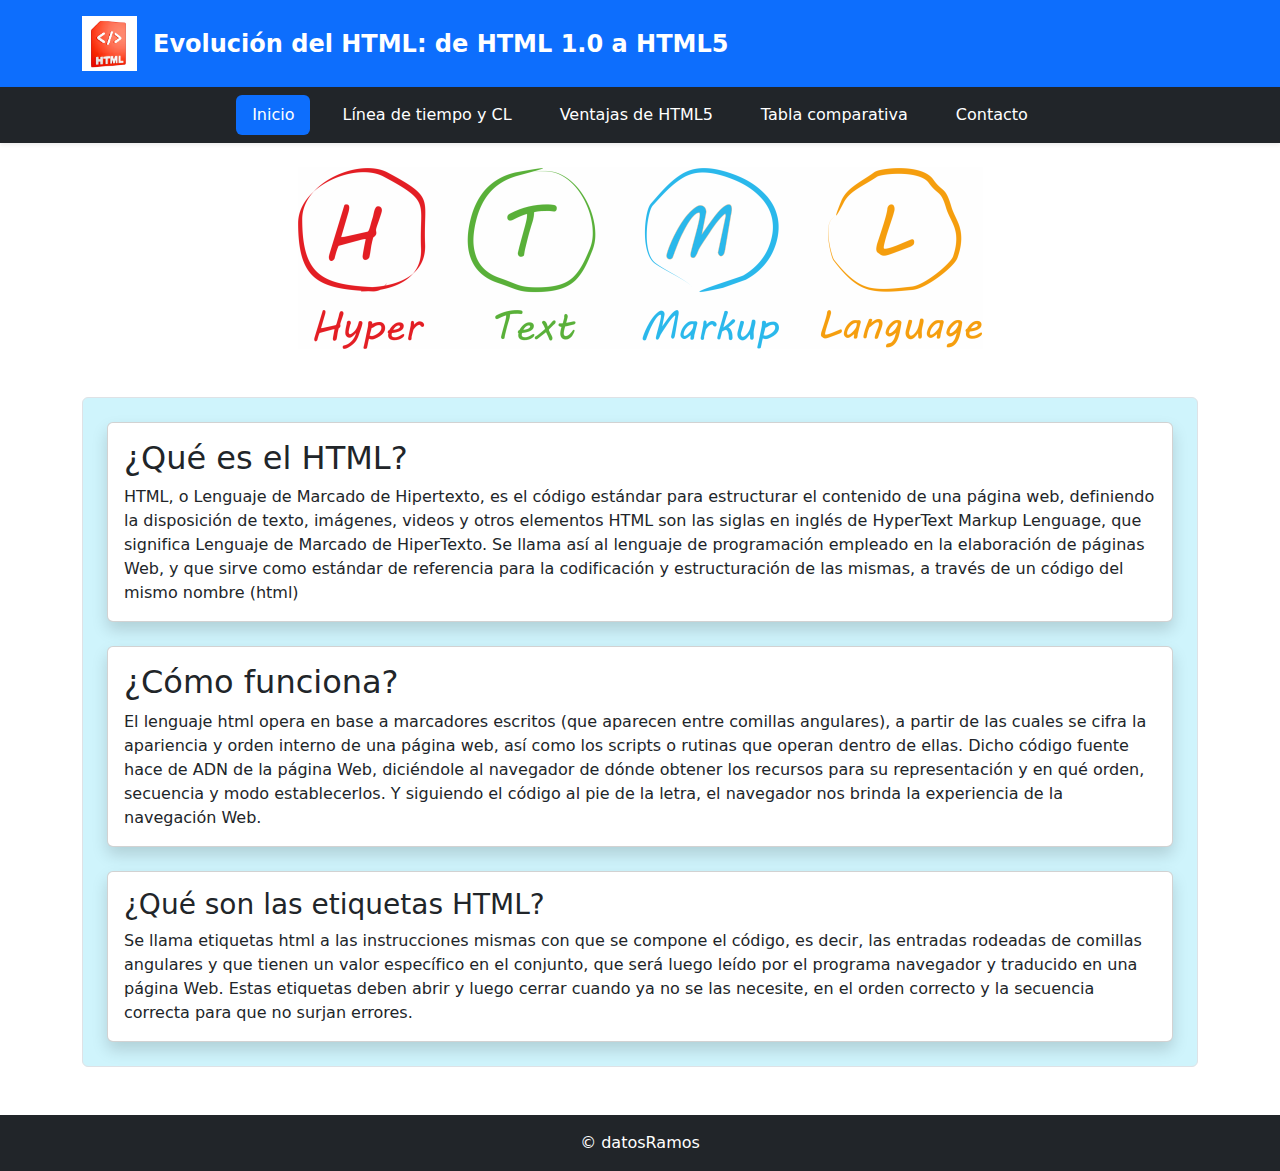
<file: index.html>
<!DOCTYPE html>
<html lang="es">
  <head>
      <meta charset="UTF-8">
      <meta name="viewport" content="width=device-width, initial-scale=1.0">
      <link href="https://cdn.jsdelivr.net/npm/bootstrap@5.3.3/dist/css/bootstrap.min.css" rel="stylesheet">

      <title>Sitioweb</title>
  </head>
  <body>
      <header class="bg-primary py-3 text-white">
         <div class="container d-flex align-items-center gap-3">
              <img src="img/logo_html.avif" alt="Logo de HTML" width="55">
              <span class="fs-4 fw-bold">
                  Evolución del HTML: de HTML 1.0 a HTML5
              </span>
         </div>
     </header>
     <nav class="bg-dark shadow-sm mb-4">
         <ul class="nav justify-content-center nav-pills py-2">
             <li class="nav-item mx-2">
                  <a class="nav-link text-white active" href="index.html">Inicio</a>
             </li>
             <li class="nav-item mx-2">
                  <a class="nav-link text-white " href="Lineadetiempo_cl.html">Línea de tiempo y CL</a>
             </li>
             <li class="nav-item mx-2">
                 <a class="nav-link text-white " href="ventajas.html">Ventajas de HTML5</a>
             </li>
             <li class="nav-item mx-2">
                 <a class="nav-link text-white " href="tablacomparativa.html">Tabla comparativa</a>
             </li>
             <li class="nav-item mx-2">
                 <a class="nav-link text-white " href="contacto.html">Contacto</a>
              </li>
          </ul>
        </nav>




     <section class="container my-4 text-center">
           <img src="img/html_image.png" class="img-fluid" alt="imagen Htlm" >
       </section>


        <main class="container my-5">
            <div class="bg-info-subtle border rounded p-4 my-4">
            
               <!-- Pregunta 1 -->
             <div class="card shadow mb-4">
                 <div class="card-body">
                     <h2 class="card-title">¿Qué es el HTML?</h2>
                     <p class="card-text">
                         HTML, o Lenguaje de Marcado de Hipertexto, es el código estándar para estructurar el contenido de una página web, definiendo la disposición de texto, imágenes, videos y otros elementos HTML son las siglas en inglés de HyperText Markup Lenguage, que significa Lenguaje de Marcado de HiperTexto. Se llama así al lenguaje de programación empleado en la elaboración de páginas Web, y que sirve como estándar de referencia para la codificación y estructuración de las mismas, a través de un código del mismo nombre (html)
                     </p>
                 </div>
              </div>

                <!-- Pregunta 2 -->
                <div class="card shadow mb-4">
                     <div class="card-body">
                          <h2 class="card-title">¿Cómo funciona?</h2>
                          <p class="card-text">
                             El lenguaje html opera en base a marcadores escritos (que aparecen entre comillas angulares), a partir de las cuales se cifra la apariencia y orden interno de una página web, así como los scripts o rutinas que operan dentro de ellas. Dicho código fuente hace de ADN de la página Web, diciéndole al navegador de dónde obtener los recursos para su representación y en qué orden, secuencia y modo establecerlos. Y siguiendo el código al pie de la letra, el navegador nos brinda la experiencia de la navegación Web.
                         </p>
                      </div>
                  </div>

                   <!-- Pregunta 3 -->
                 <div class="card shadow">
                       <div class="card-body">
                         <h3 class="card-title">¿Qué son las etiquetas HTML?</h3>
                         <p class="card-text">
                              Se llama etiquetas html a las instrucciones mismas con que se compone el código, es decir, las entradas rodeadas de comillas angulares y que tienen un valor específico en el conjunto, que será luego leído por el programa navegador y traducido en una página Web. Estas etiquetas deben abrir y luego cerrar cuando ya no se las necesite, en el orden correcto y la secuencia correcta para que no surjan errores.
                          </p>
                       </div>
                  </div>

                </div>
         </main>

                   


         <footer class="bg-dark text-white text-center py-3">
              © datosRamos
         </footer>
    </body>
</html>
</file>
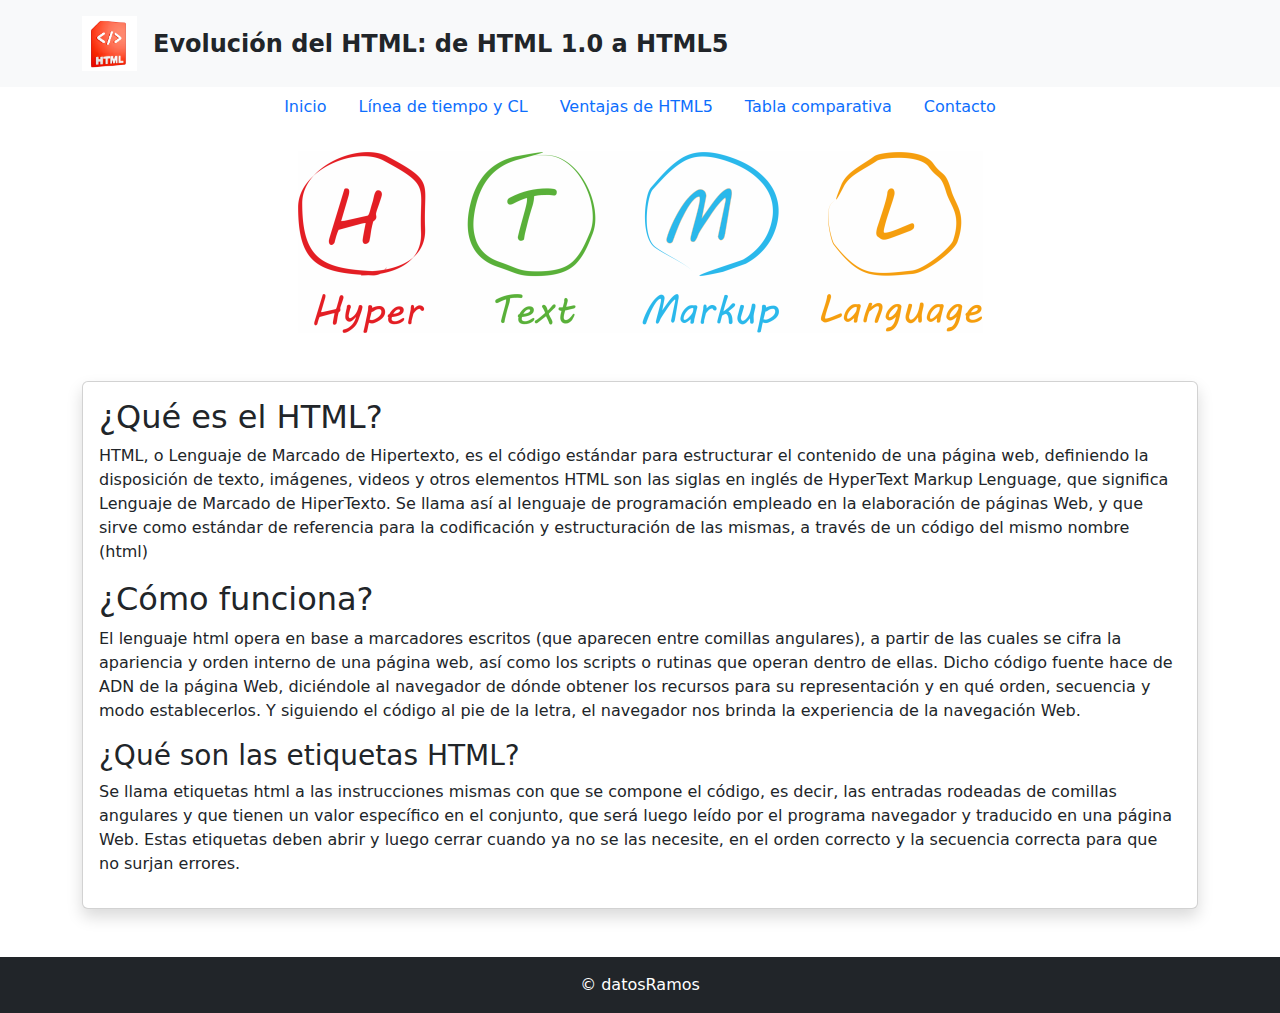
<file: framework/index.html>
<!DOCTYPE html>
<html lang="en">
<head>
    <meta charset="UTF-8">
    <meta name="viewport" content="width=device-width, initial-scale=1.0">
    <link rel="stylesheet" href="css/bootstrap.min.css">
    <title>Sitioweb</title>

</head>
<body>
    <header class="bg-light py-3">
    <div class="container d-flex align-items-center gap-3">
        <img src="imagen/logo_html.avif" alt="Logo de HTML" width="55">
        <span class="fs-4 fw-bold">
            Evolución del HTML: de HTML 1.0 a HTML5
        </span>
    </div>
</header>

<ul class="nav justify-content-center">
  <li class="nav-item">
    <a class="nav-link active" aria-current="page" href="index.html">
      Inicio
    </a>
  </li>

  <li class="nav-item">
    <a class="nav-link" href="Lineadetiempo_cl.html">
      Línea de tiempo y CL
    </a>
  </li>

  <li class="nav-item">
    <a class="nav-link" href="ventajas.html">
      Ventajas de HTML5
    </a>
  </li>

  <li class="nav-item">
    <a class="nav-link" href="tablacomparativa.html">
      Tabla comparativa
    </a>
  </li>

  <li class="nav-item">
    <a class="nav-link" href="contacto.html">
      Contacto
    </a>
  </li>
</ul>


<section class="container my-4 text-center">
    <img src="imagen/html_image.png" class="img-fluid" alt="imagen Htlm" >
</section>


<main class="container my-5">
    <div class="card shadow">
        <div class="card-body">

            <h2 class="card-title">¿Qué es el HTML?</h2>
            <p class="card-text">
                HTML, o Lenguaje de Marcado de Hipertexto, es el código estándar para estructurar el contenido de una página web, definiendo la disposición de texto, imágenes, videos y otros elementos HTML son las siglas en inglés de HyperText Markup Lenguage, que significa Lenguaje de Marcado de HiperTexto. Se llama así al lenguaje de programación empleado en la elaboración de páginas Web, y que sirve como estándar de referencia para la codificación y estructuración de las mismas, a través de un código del mismo nombre (html)
            </p>

            <h2>¿Cómo funciona?</h2>
            <p>
                El lenguaje html opera en base a marcadores escritos (que aparecen entre comillas angulares), a partir de las cuales se cifra la apariencia y orden interno de una página web, así como los scripts o rutinas que operan dentro de ellas. Dicho código fuente hace de ADN de la página Web, diciéndole al navegador de dónde obtener los recursos para su representación y en qué orden, secuencia y modo establecerlos. Y siguiendo el código al pie de la letra, el navegador nos brinda la experiencia de la navegación Web.
            </p>

            <h3>¿Qué son las etiquetas HTML?</h3>
            <p>
                Se llama etiquetas html a las instrucciones mismas con que se compone el código, es decir, las entradas rodeadas de comillas angulares y que tienen un valor específico en el conjunto, que será luego leído por el programa navegador y traducido en una página Web. Estas etiquetas deben abrir y luego cerrar cuando ya no se las necesite, en el orden correcto y la secuencia correcta para que no surjan errores.
            </p>

        </div>
    </div>
</main>


<footer class="bg-dark text-white text-center py-3">
    © datosRamos
</footer>
    
</body>
</html>
</file>
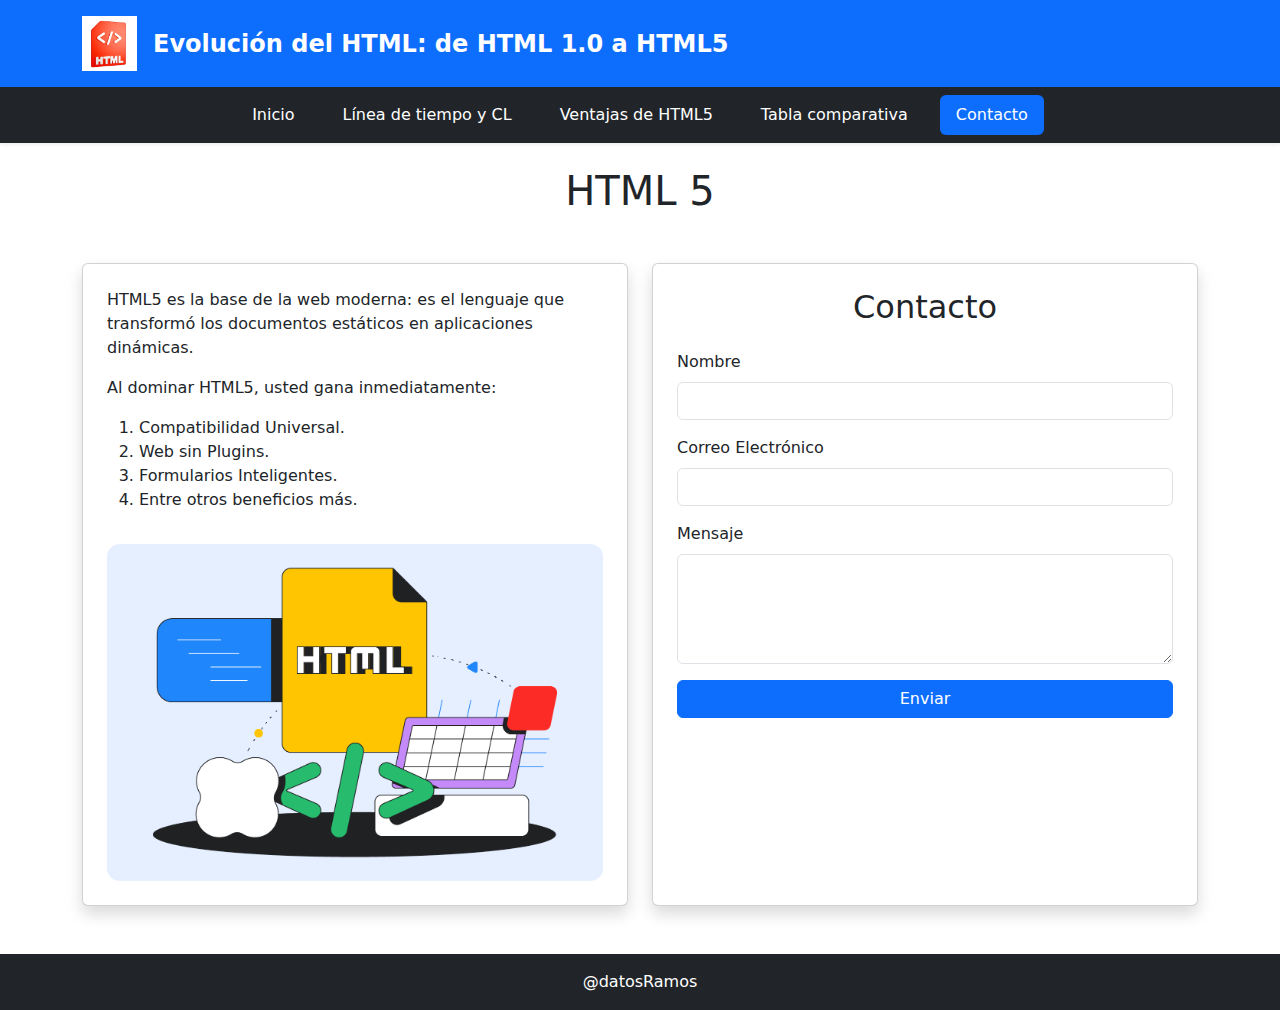
<file: contacto.html>
<!DOCTYPE html>
<html lang="en">
<head>
    <meta charset="UTF-8">
    <meta name="viewport" content="width=device-width, initial-scale=1.0">
    <link href="https://cdn.jsdelivr.net/npm/bootstrap@5.3.3/dist/css/bootstrap.min.css" rel="stylesheet">
    <title>Formulario de contacto </title>
</head>

<body>
    <header class="bg-primary py-3 text-white">
        <div class="container d-flex align-items-center gap-3">
          <img src="img/logo_html.avif" alt="Logo de HTML" width="55">
          <span class="fs-4 fw-bold">
            Evolución del HTML: de HTML 1.0 a HTML5
          </span>
        </div>
     </header>
    
     <article>
        <nav class="bg-dark shadow-sm mb-4">
         <ul class="nav justify-content-center nav-pills py-2">
           <li class="nav-item mx-2">
              <a class="nav-link text-white" href="index.html">Inicio</a>
           </li>
           <li class="nav-item mx-2">
              <a class="nav-link text-white" href="Lineadetiempo_cl.html">Línea de tiempo y CL</a>
           </li>
           <li class="nav-item mx-2">
              <a class="nav-link text-white" href="ventajas.html">Ventajas de HTML5</a>
            </li>
           <li class="nav-item mx-2">
             <a class="nav-link text-white" href="tablacomparativa.html">Tabla comparativa</a>
           </li>
           <li class="nav-item mx-2">
             <a class="nav-link text-white active" href="contacto.html">Contacto</a>
            </li>
         </ul>
       </nav>
        <h1 class="text-center mb-4">
          HTML 5 
        </h1>
     
       <div class="container my-5">
         <div class="row g-4">

           <!-- CUADRO IZQUIERDO -->
           <div class="col-md-6">
             <div class="card shadow p-4 h-100">
               <p>HTML5 es la base de la web moderna: es el lenguaje que transformó los documentos estáticos en aplicaciones dinámicas.</p>

               <p>Al dominar HTML5, usted gana inmediatamente:</p>

             <ol>
               <li>Compatibilidad Universal.</li>
               <li>Web sin Plugins.</li>
               <li>Formularios Inteligentes.</li>
               <li>Entre otros beneficios más.</li>
             </ol>

              <img src="img/Html_imagen2.png" class="img-fluid rounded mt-3" alt="Imagen Html">
           </div>
         </div>

         <!-- CUADRO DERECHO -->
          <div class="col-md-6">
            <div class="card shadow p-4 h-100">
              <h2 class="text-center mb-4">Contacto</h2>

              <form>
                <div class="mb-3">
                 <label class="form-label">Nombre</label>
                 <input type="text" class="form-control" required>
               </div>

               <div class="mb-3">
                 <label class="form-label">Correo Electrónico</label>
                 <input type="email" class="form-control" required>
               </div>

               <div class="mb-3">
                 <label class="form-label">Mensaje</label>
                 <textarea class="form-control" rows="4" required></textarea>
               </div>

               <button type="submit" class="btn btn-primary w-100">
                 Enviar
               </button>
             </form>
           </div>
         </div>
       </div>
     </div>
     <footer class="bg-dark text-white text-center py-3">
        @datosRamos
      </footer>
    </article> 
  </body>
</html>
</file>
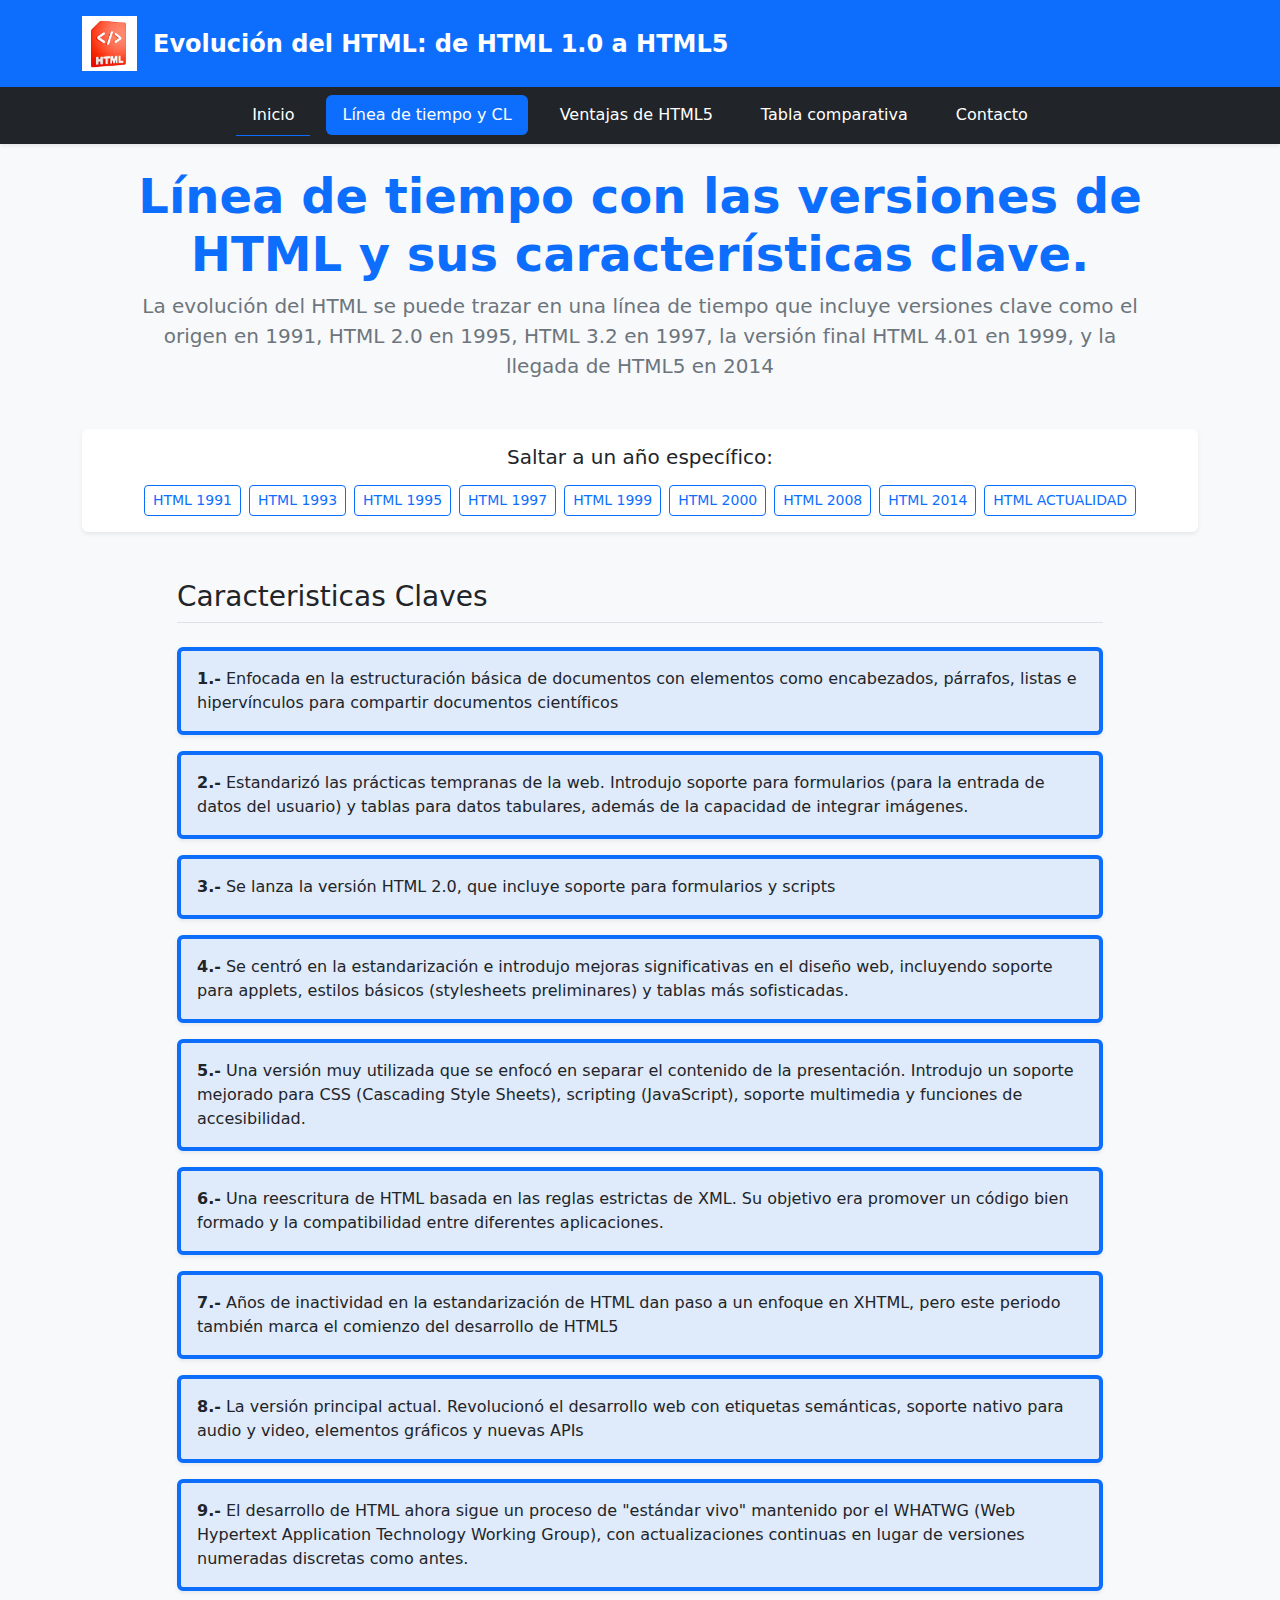
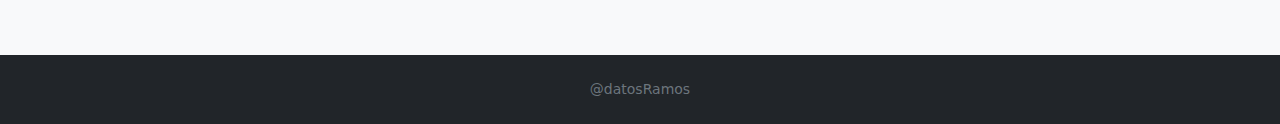
<file: Lineadetiempo_cl.html>
<!DOCTYPE html>
<html lang="es">
<head>
    <meta charset="UTF-8">
    <meta name="viewport" content="width=device-width, initial-scale=1.0">
    <link href="https://cdn.jsdelivr.net/npm/bootstrap@5.3.3/dist/css/bootstrap.min.css" rel="stylesheet">
    <title>Linea de Tiempo</title>
</head>
  <!DOCTYPE html>
<html lang="es">
<head>
    <meta charset="UTF-8">
    <meta name="viewport" content="width=device-width, initial-scale=1.0">
    <link href="https://cdn.jsdelivr.net/npm/bootstrap@5.3.3/dist/css/bootstrap.min.css" rel="stylesheet">
    <title>Linea de Tiempo</title>
</head>
<body class="bg-light">
      <header class="bg-primary py-3 text-white shadow">
          <div class="container d-flex align-items-center gap-3">
              <img src="img/logo_html.avif" alt="Logo de HTML" width="55">
              <span class="fs-4 fw-bold">
                  Evolución del HTML: de HTML 1.0 a HTML5
              </span>
           </div>
      </header>

      <nav class="bg-dark shadow-sm mb-4">
          <ul class="nav justify-content-center nav-pills py-2">
              <li class="nav-item mx-2 border-bottom border-primary">
                  <a class="nav-link text-white" href="index.html">Inicio</a>
              </li>
              <li class="nav-item mx-2">
                  <a class="nav-link active" href="Lineadetiempo_cl.html">Línea de tiempo y CL</a>
              </li>
              <li class="nav-item mx-2">
                  <a class="nav-link text-white" href="ventajas.html">Ventajas de HTML5</a>
              </li>
              <li class="nav-item mx-2">
                  <a class="nav-link text-white" href="tablacomparativa.html">Tabla comparativa</a>
              </li>
              <li class="nav-item mx-2">
                    <a class="nav-link text-white" href="contacto.html">Contacto</a>
              </li>
          </ul>
      </nav>

      <main class="container">
          <section class="text-center mb-5">
              <h1 class="display-5 fw-bold text-primary">Línea de tiempo con las versiones de HTML y sus características clave.</h1>
              <p class="lead text-secondary px-md-5">La evolución del HTML se puede trazar en una línea de tiempo que incluye versiones clave como el origen en 1991, HTML 2.0 en 1995, HTML 3.2 en 1997, la versión final HTML 4.01 en 1999, y la llegada de HTML5 en 2014</p>
          </section>

          <div class="row mb-5">
              <div class="col-12">
                  <div class="card shadow-sm border-0">
                      <div class="card-body">
                          <h5 class="card-title text-center mb-3">Saltar a un año específico:</h5>
                          <div class="d-flex flex-wrap justify-content-center gap-2">
                              <a href="#v1991" class="btn btn-outline-primary btn-sm">HTML 1991</a>
                              <a href="#v1993" class="btn btn-outline-primary btn-sm">HTML 1993</a>
                              <a href="#v1995" class="btn btn-outline-primary btn-sm">HTML 1995</a>
                              <a href="#v1997" class="btn btn-outline-primary btn-sm">HTML 1997</a>
                              <a href="#v1999" class="btn btn-outline-primary btn-sm">HTML 1999</a>
                              <a href="#v2000" class="btn btn-outline-primary btn-sm">HTML 2000</a>
                              <a href="#v2008" class="btn btn-outline-primary btn-sm">HTML 2008</a>
                              <a href="#v2014" class="btn btn-outline-primary btn-sm">HTML 2014</a>
                              <a href="#vActual" class="btn btn-outline-primary btn-sm">HTML ACTUALIDAD</a>
                          </div>
                      </div>
                  </div>
              </div>
          </div>

          <div class="row justify-content-center">
             <div class="col-lg-10">
                 <h2 class="h3 border-bottom pb-2 mb-4">Caracteristicas Claves</h2>
                
                  <div class="card mb-3 shadow-sm border-start border-primary border-4 bg-primary bg-opacity-10" id="v1991">
                      <div class="card-body">
                          <p class="mb-0"><strong>1.-</strong> Enfocada en la estructuración básica de documentos con elementos como encabezados, párrafos, listas e hipervínculos para compartir documentos científicos</p>
                      </div>
                  </div>

                  <div class="card mb-3 shadow-sm border-start border-primary border-4 bg-primary bg-opacity-10" id="v1993">
                      <div class="card-body">
                          <p class="mb-0"><strong>2.-</strong> Estandarizó las prácticas tempranas de la web. Introdujo soporte para formularios (para la entrada de datos del usuario) y tablas para datos tabulares, además de la capacidad de integrar imágenes.</p>
                      </div>
                  </div>

                  <div class="card mb-3 shadow-sm border-start border-primary border-4 bg-primary bg-opacity-10" id="v1995">
                      <div class="card-body">
                          <p class="mb-0"><strong>3.-</strong> Se lanza la versión HTML 2.0, que incluye soporte para formularios y scripts</p>
                      </div>
                  </div>

                  <div class="card mb-3 shadow-sm border-start border-primary border-4 bg-primary bg-opacity-10" id="v1997">
                      <div class="card-body">
                          <p class="mb-0"><strong>4.-</strong> Se centró en la estandarización e introdujo mejoras significativas en el diseño web, incluyendo soporte para applets, estilos básicos (stylesheets preliminares) y tablas más sofisticadas.</p>
                      </div>
                  </div>

                  <div class="card mb-3 shadow-sm border-start border-primary border-4 bg-primary bg-opacity-10" id="v1999">
                      <div class="card-body">
                          <p class="mb-0"><strong>5.-</strong> Una versión muy utilizada que se enfocó en separar el contenido de la presentación. Introdujo un soporte mejorado para CSS (Cascading Style Sheets), scripting (JavaScript), soporte multimedia y funciones de accesibilidad.</p>
                      </div>
                  </div>

                  <div class="card mb-3 shadow-sm border-start border-primary border-4 bg-primary bg-opacity-10" id="v2000">
                      <div class="card-body">
                          <p class="mb-0"><strong>6.-</strong> Una reescritura de HTML basada en las reglas estrictas de XML. Su objetivo era promover un código bien formado y la compatibilidad entre diferentes aplicaciones.</p>
                      </div>
                  </div>

                  <div class="card mb-3 shadow-sm border-start border-primary border-4 bg-primary bg-opacity-10" id="v2008">
                      <div class="card-body">
                          <p class="mb-0"><strong>7.-</strong> Años de inactividad en la estandarización de HTML dan paso a un enfoque en XHTML, pero este periodo también marca el comienzo del desarrollo de HTML5</p>
                      </div>
                  </div>

                  <div class="card mb-3 shadow-sm border-start border-primary border-4 bg-primary bg-opacity-10" id="v2014">
                      <div class="card-body">
                          <p class="mb-0"><strong>8.-</strong> La versión principal actual. Revolucionó el desarrollo web con etiquetas semánticas, soporte nativo para audio y video, elementos gráficos y nuevas APIs</p>
                      </div>
                  </div>

                  <div class="card mb-3 shadow-sm border-start border-primary border-4 bg-primary bg-opacity-10" id="vActual">
                      <div class="card-body">
                          <p class="mb-0 text-dark"><strong>9.-</strong> El desarrollo de HTML ahora sigue un proceso de "estándar vivo" mantenido por el WHATWG (Web Hypertext Application Technology Working Group), con actualizaciones continuas en lugar de versiones numeradas discretas como antes.</p>
                      </div>
                  </div>
              </div>
          </div>
      </main>

      <footer class="bg-dark text-white text-center py-4 mt-5">
          <div class="container">
              <p class="mb-0 small text-secondary">@datosRamos</p>
          </div>
      </footer>

      
  </body>
</html>
</file>
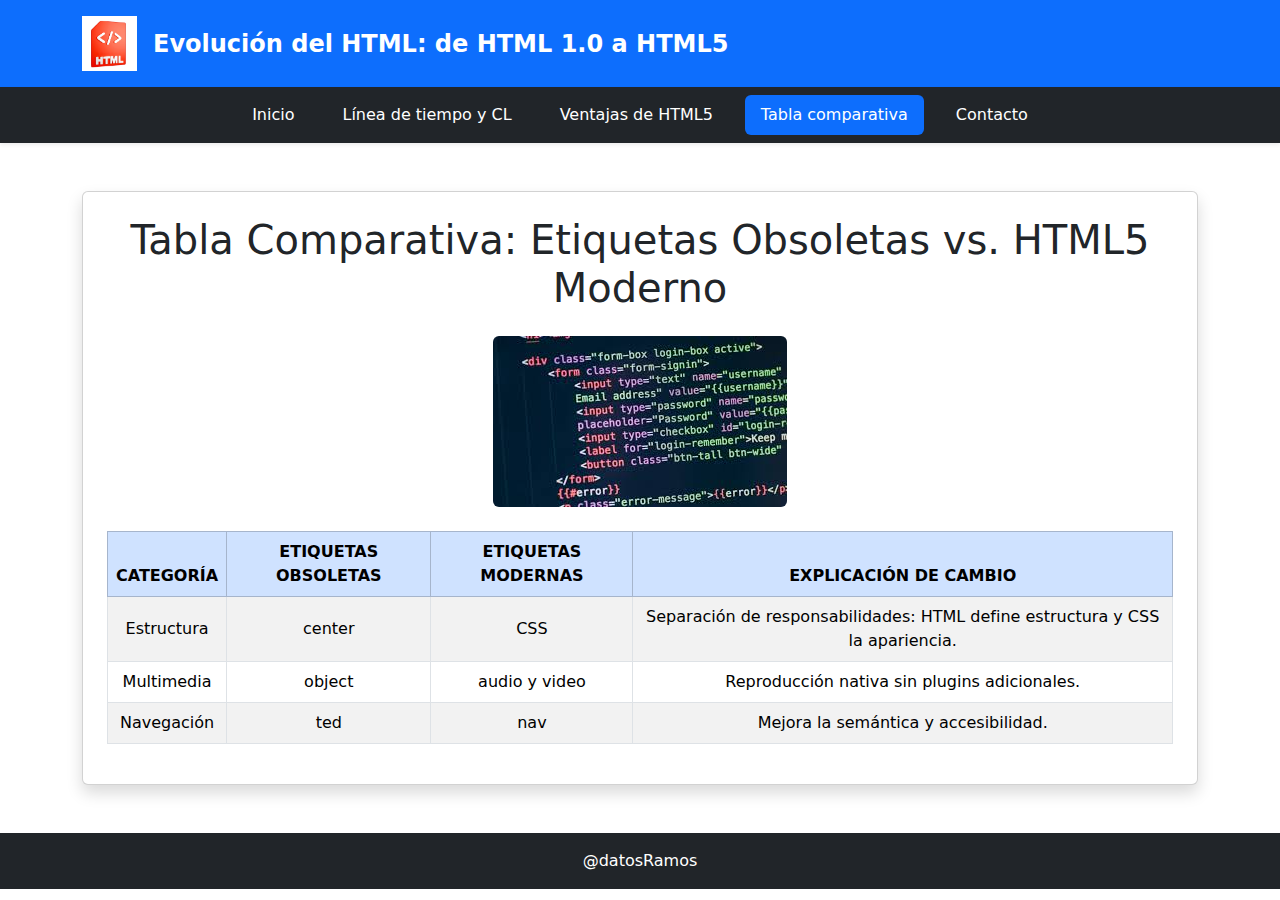
<file: tablacomparativa.html>
<!DOCTYPE html>
<html lang="es">
<head>
    <meta charset="UTF-8">
    <meta name="viewport" content="width=device-width, initial-scale=1.0">
    <link href="https://cdn.jsdelivr.net/npm/bootstrap@5.3.3/dist/css/bootstrap.min.css" rel="stylesheet">
    <title>Tabla comp</title>

</head>

<body>
    <header class="bg-primary py-3 text-white">
         <div class="container d-flex align-items-center gap-3">
              <img src="img/logo_html.avif" alt="Logo de HTML" width="55">
              <span class="fs-4 fw-bold">
                  Evolución del HTML: de HTML 1.0 a HTML5
              </span>
         </div>
     </header>
    <nav class="bg-dark shadow-sm mb-4"></navclass>
        <ul class="nav justify-content-center nav-pills py-2">
         <li class="nav-item mx-2">
             <a class="nav-link text-white " href="index.html">Inicio</a>
         </li>
         <li class="nav-item mx-2">
              <a class="nav-link text-white " href="Lineadetiempo_cl.html">Línea de tiempo y CL</a>
         </li>
          <li class="nav-item mx-2">
               <a class="nav-link text-white " href="ventajas.html">Ventajas de HTML5</a>
         </li>
          <li class="nav-item mx-2">
                <a class="nav-link text-white active" href="tablacomparativa.html">Tabla comparativa</a>
          </li>
          <li class="nav-item mx-2">
             <a class="nav-link text-white" href="contacto.html">Contacto</a>
          </li>
     </ul>
    </nav>
    <section class="container my-5">
  <div class="card shadow p-4">

    <h1 class="text-center mb-4">
      Tabla Comparativa: Etiquetas Obsoletas vs. HTML5 Moderno
    </h1>

    <div class="text-center mb-4">
      <img src="img/images.jpg" class="img-fluid rounded" alt="Imagen de Html">
    </div>

         <div class="table-responsive">
             <table class="table table-bordered table-striped table-hover text-center align-middle">
                     <thead class="table-primary">
                          <tr>
                             <th>CATEGORÍA</th>
                             <th>ETIQUETAS OBSOLETAS</th>
                             <th>ETIQUETAS MODERNAS</th>
                             <th>EXPLICACIÓN DE CAMBIO</th>
                          </tr>
                     </thead>
                     <tbody>
                      <tr>
                         <td>Estructura</td>
                         <td>center</td>
                         <td>CSS</td>
                         <td>Separación de responsabilidades: HTML define estructura y CSS la apariencia.</td>
                     </tr>
                      <tr>
                         <td>Multimedia</td>
                         <td>object</td>
                         <td>audio y video</td>
                         <td>Reproducción nativa sin plugins adicionales.</td>
                      </tr>
                     <tr>
                         <td>Navegación</td>
                         <td>ted</td>
                         <td>nav</td>
                         <td>Mejora la semántica y accesibilidad.</td>
                     </tr>
                     </tbody>
             </table>
           </div>

           </div>
     </section>
      <footer class="bg-dark text-white text-center py-3">
         @datosRamos
      </footer>
      
 </body>
</html>
</file>
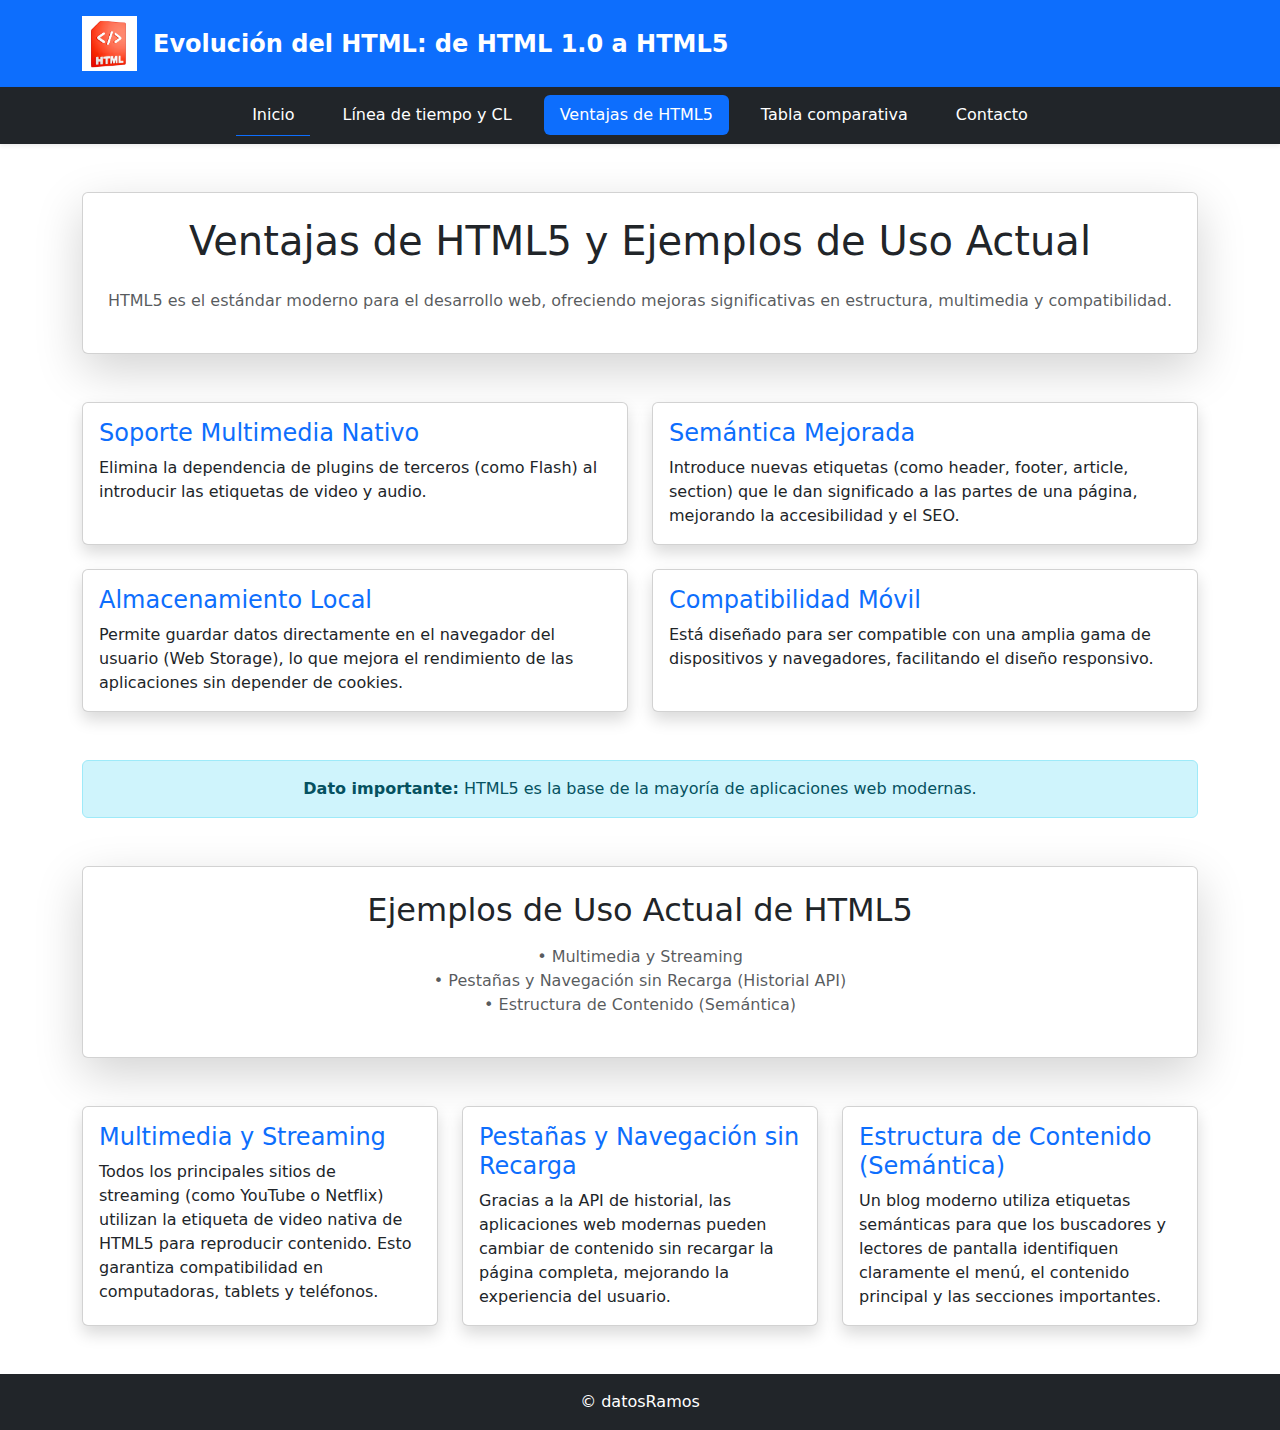
<file: ventajas.html>
<!DOCTYPE html>
<html lang="es">
   <head>
      <meta charset="UTF-8">
      <meta name="viewport" content="width=device-width, initial-scale=1.0">
      <link href="https://cdn.jsdelivr.net/npm/bootstrap@5.3.3/dist/css/bootstrap.min.css" rel="stylesheet">
      <title>Ventajas</title>
    </head>
 <body>
 
      <header class="bg-primary py-3 text-white">
         <div class="container d-flex align-items-center gap-3">
              <img src="img/logo_html.avif" alt="Logo de HTML" width="55">
              <span class="fs-4 fw-bold">
                  Evolución del HTML: de HTML 1.0 a HTML5
              </span>
         </div>
      </header>
  
     <nav class="bg-dark shadow-sm mb-4">
          <ul class="nav justify-content-center nav-pills py-2">
              <li class="nav-item mx-2 border-bottom border-primary">
                  <a class="nav-link text-white" href="index.html">Inicio</a>
             </li>
             <li class="nav-item mx-2">
                <a class="nav-link text-white " href="Lineadetiempo_cl.html">Línea de tiempo y CL</a>
             </li>
             <li class="nav-item mx-2">
                 <a class="nav-link text-white active" href="ventajas.html">Ventajas de HTML5</a>
             </li>
             <li class="nav-item mx-2">
                 <a class="nav-link text-white " href="tablacomparativa.html">Tabla comparativa</a>
             </li>
             <li class="nav-item mx-2">
                 <a class="nav-link text-white " href="contacto.html">Contacto</a>
              </li>
          </ul>
     </nav>
       <!-- SECCIÓN PRINCIPAL -->
     <main class="container my-5">
         <!-- CARD PRINCIPAL -->
         <div class="card shadow-lg mb-5">
              <div class="card-body p-4">
                 <h1 class="text-center mb-4">
                     Ventajas de HTML5 y Ejemplos de Uso Actual
                 </h1>

                 <p class="text-center text-muted">
                     HTML5 es el estándar moderno para el desarrollo web, ofreciendo mejoras
                     significativas en estructura, multimedia y compatibilidad.
                 </p>

                 <div class="text-center"></div>
             </div>
         </div>

         <!-- TARJETAS DE VENTAJAS -->
          <div class="row g-4">
             <div class="col-md-6">
                 <div class="card h-100 shadow">
                     <div class="card-body">
                         <h4 class="card-title text-primary">
                             Soporte Multimedia Nativo
                         </h4>
                         <p class="card-text">
                             Elimina la dependencia de plugins de terceros (como Flash) 
                             al introducir las etiquetas de video y audio.
                         </p>
                     </div>
                 </div>
             </div>

             <div class="col-md-6">
                 <div class="card h-100 shadow">
                     <div class="card-body">
                         <h4 class="card-title text-primary">
                             Semántica Mejorada
                         </h4>
                         <p class="card-text">
                             Introduce nuevas etiquetas (como header, footer, article, section) que le dan significado a las partes de una página, 
                             mejorando la accesibilidad y el SEO.
                         </p>
                     </div>
                 </div>
             </div>

             <div class="col-md-6">
                 <div class="card h-100 shadow">
                     <div class="card-body">
                         <h4 class="card-title text-primary">
                             Almacenamiento Local
                         </h4>
                         <p class="card-text">
                             Permite guardar datos directamente en el navegador del usuario (Web Storage), 
                             lo que mejora el rendimiento de las aplicaciones sin depender de cookies.
                         </p>
                     </div>
                 </div>
             </div>

             <div class="col-md-6">
                 <div class="card h-100 shadow">
                     <div class="card-body">
                          <h4 class="card-title text-primary">
                             Compatibilidad Móvil
                         </h4>
                         <p class="card-text">
                             Está diseñado para ser compatible con una amplia gama de dispositivos y navegadores, 
                             facilitando el diseño responsivo.
                         </p>
                     </div>
                  </div>
             </div>
         </div>


        

          <!-- SECCIÓN EXTRA -->
          <div class="alert alert-info text-center mt-5">
              <strong>Dato importante:</strong>  
              HTML5 es la base de la mayoría de aplicaciones web modernas.
          </div>
     </main>
          <section class="container my-5">
             <!-- CARD PRINCIPAL -->
             <div class="card shadow-lg mb-5">
                 <div class="card-body p-4 text-center">
                     <h2 class="mb-3">
                         Ejemplos de Uso Actual de HTML5
                     </h2>
 
                      <ul class="list-unstyled text-muted">
                          <li>• Multimedia y Streaming</li>
                          <li>• Pestañas y Navegación sin Recarga (Historial API)</li>
                          <li>• Estructura de Contenido (Semántica)</li>
                       </ul>
                   </div>
             </div>

             <!-- TARJETAS DE EJEMPLOS -->
             <div class="row g-4">

              <!-- TARJETA 1 -->
              <div class="col-md-4">
                  <div class="card h-100 shadow">
                       <div class="card-body">
                         <h4 class="card-title text-primary">
                             Multimedia y Streaming
                         </h4>
                          <p class="card-text">
                             Todos los principales sitios de streaming (como YouTube o Netflix)
                             utilizan la etiqueta de video nativa de HTML5 para reproducir contenido.
                              Esto garantiza compatibilidad en computadoras, tablets y teléfonos.
                          </p>
                      </div>
                  </div>
             </div>

             <!-- TARJETA 2 -->
              <div class="col-md-4">
                 <div class="card h-100 shadow">
                     <div class="card-body">
                          <h4 class="card-title text-primary">
                              Pestañas y Navegación sin Recarga
                           </h4>
                            <p class="card-text">
                              Gracias a la API de historial, las aplicaciones web modernas pueden
                              cambiar de contenido sin recargar la página completa, mejorando
                               la experiencia del usuario.
                           </p>
                      </div>
                   </div>
              </div>

              <!-- TARJETA 3 -->
               <div class="col-md-4">
                   <div class="card h-100 shadow">
                      <div class="card-body">
                           <h4 class="card-title text-primary">
                             Estructura de Contenido (Semántica)
                          </h4>
                           <p class="card-text">
                             Un blog moderno utiliza etiquetas semánticas para que los buscadores
                             y lectores de pantalla identifiquen claramente el menú, el contenido
                             principal y las secciones importantes.
                         </p>
                     </div>
                  </div>
              </div>
          </div>
     </section>


     <!-- FOOTER -->
      <footer class="bg-dark text-white text-center py-3">
          © datosRamos
      </footer>
      
  </body>
</html>
</file>
